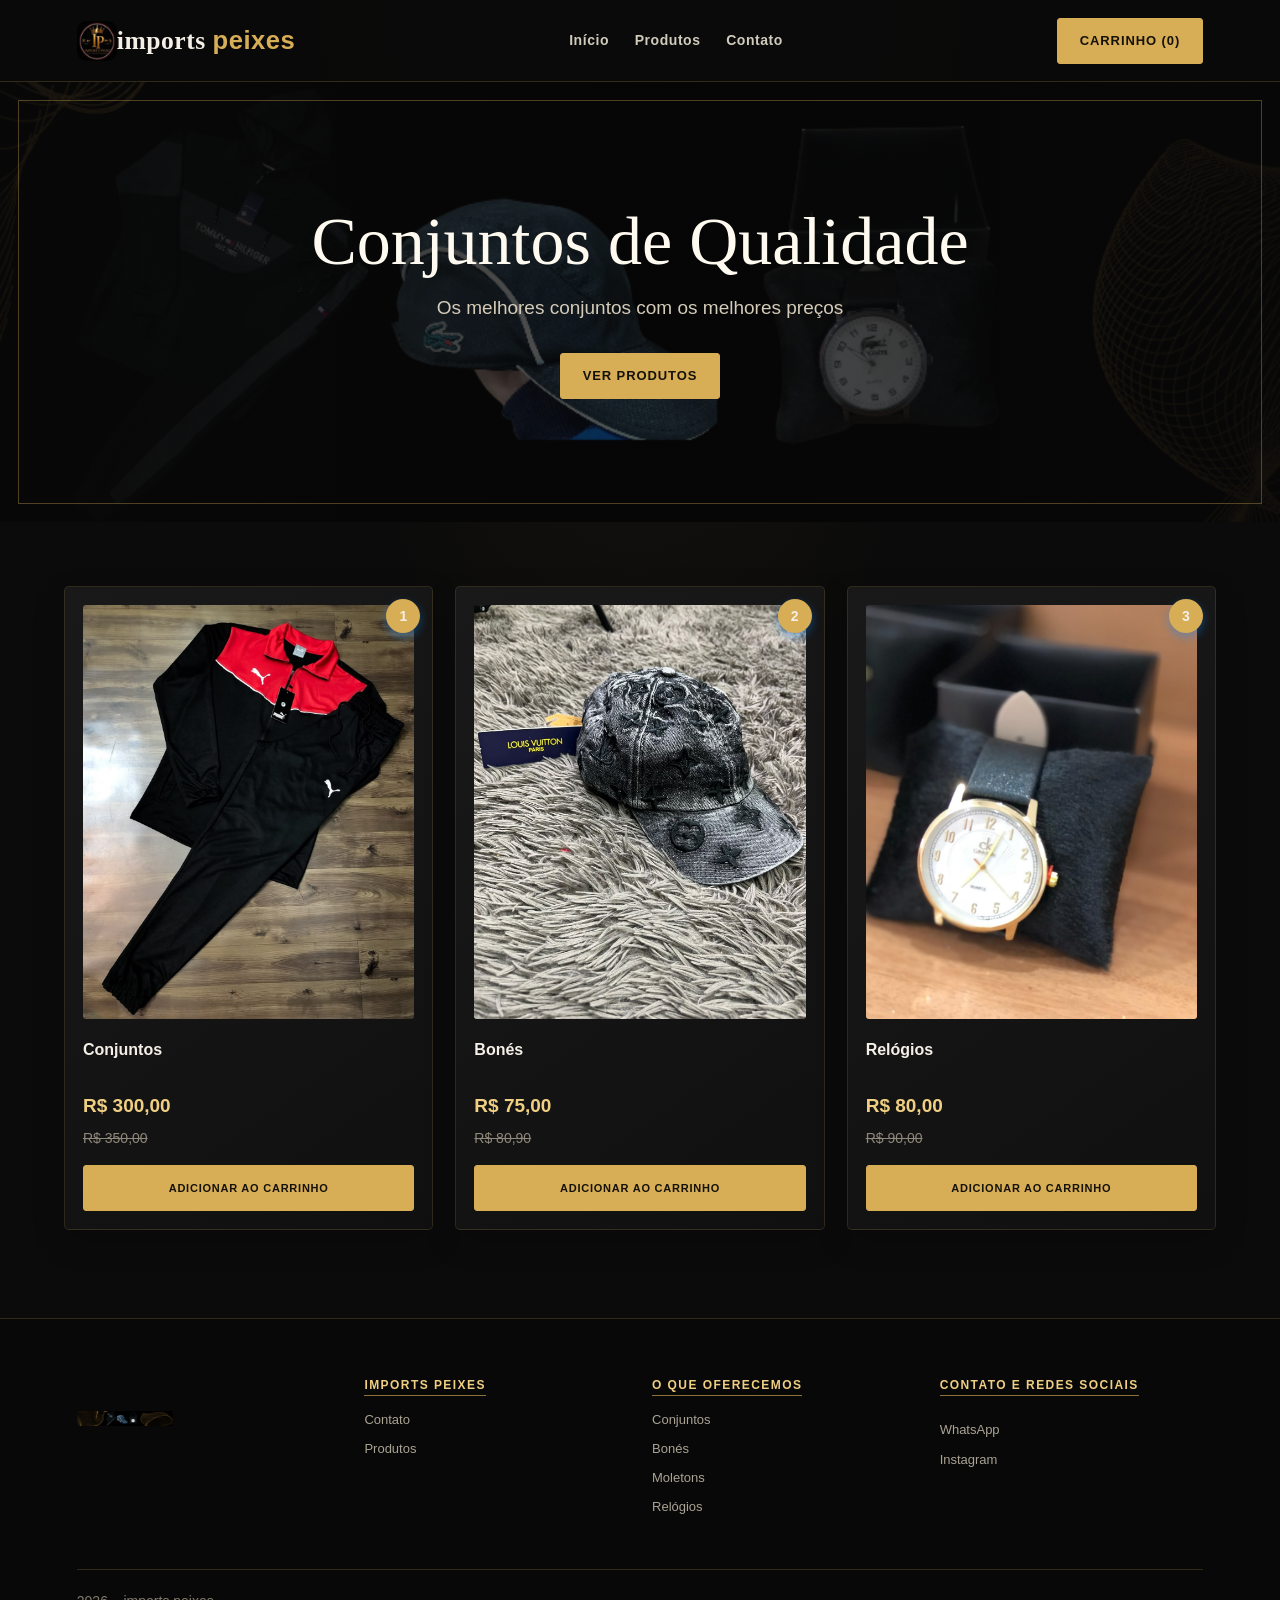
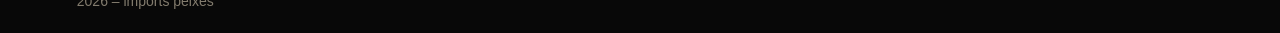
<file: index.html>
<!DOCTYPE html>
<html lang="pt-BR">
<head>
  <meta charset="UTF-8">
  <meta name="viewport" content="width=device-width, initial-scale=1.0">
  <title>Imports Peixes | Início</title>
  <link rel="icon" type="image/x-icon" href="favicon.ico">
  <link rel="stylesheet" href="style.css">
  </head>
<body>

  <!-- NAV -->
<header>
  <div class="logo-container">
    <img src="favicon.ico" alt="Logo imports peixes" class="logo">
    <h1>Imports <span>Peixes</span></h1>
  </div>

  <nav>
    <a href="#">Início</a>
    <a href="produtos.html">Produtos</a>
    <a href="contato.html">Contato</a>
  </nav>

  <button id="cart-btn" class="cart-btn">Carrinho (0)</button>
</header>

<!-- CART MODAL -->
<div id="cart-modal" class="cart-modal">
  <div class="cart-content">
    <span class="close">&times;</span>
    <h2>Carrinho de Compras</h2>
    <div id="cart-items"></div>
    <div id="cart-total">Total: R$ 0,00</div>
    <button id="checkout-btn" class="btn">Finalizar Compra</button>
  </div>
</div>

  <!-- HERO -->
  <section class="hero">
    <h2>Conjuntos de Qualidade</h2>
    <p>Os melhores conjuntos com os melhores preços</p>
   <a href="produtos.html">
  <button class="btn">Ver Produtos</button>
</a>
  </section>

  <!-- PRODUTOS -->
  <section class="products">

    <div class="card">
      <span class="card-number">1</span>
      <img src="imagens/conjunto (1).jpg" alt="Conjuntos">
      <h3>Conjuntos</h3>
      <p class="price">R$ 300,00</p>
      <p class="old-price">R$ 350,00</p>
      <button class="btn add-to-cart" data-id="1" data-name="Conjuntos Tommy" data-price="300.00" data-img="imagens/conjunto (1).jpg">Adicionar ao Carrinho</button>
    </div>

    <div class="card">
      <span class="card-number">2</span>
      <img src="imagens/bones (1).jpg" alt="Bonés">
      <h3>Bonés</h3>
      <p class="price">R$ 75,00</p>
      <p class="old-price">R$ 80,90</p>
      <button class="btn add-to-cart" data-id="2" data-name="Bonés" data-price="75.00" data-img="imagens/bones (1).jpg">Adicionar ao Carrinho</button>
    </div>

    <div class="card">
      <span class="card-number">3</span>
      <img src="imagens/relogio (1).jpg" alt="Relógios">
      <h3>Relógios</h3>
      <p class="price">R$ 80,00</p>
      <p class="old-price">R$ 90,00</p>
      <button class="btn add-to-cart" data-id="3" data-name="Relógios" data-price="80.00" data-img="imagens/relogio (1).jpg">Adicionar ao Carrinho</button>
    </div>

  </section>

  <!-- FOOTER -->
<footer class="footer">
  <div class="footer-container">
    <div class="footer-column">
      <img class="footer-logo" src="marth.jpg" alt="Logo Imports Peixes">
    </div>
    <div class="footer-column">
      <h4>imports peixes</h4>
      <ul>
        <li>Contato</li>
        <li>Produtos</li>
      </ul>
    </div>
    <div class="footer-column">
      <h4>O que oferecemos</h4>
      <ul>
        <li>Conjuntos</li>
        <li>Bonés</li>
        <li>Moletons</li>
        <li>Relógios</li>
      </ul>
    </div>
    <div class="footer-column">
      <h4>Contato e Redes Sociais</h4>
      <p></p>
      <p><a href="https://w.app/saxhlx" target="_blank" rel="noopener noreferrer">WhatsApp</a></p>
      <p><a href="https://www.instagram.com/importspeixe?utm_source=ig_web_button_share_sheet&amp;cplk=ZDNlZDc0MzIxNw==" target="_blank" rel="noopener noreferrer">Instagram</a></p>
    </div>
  </div>

  <div class="footer-bottom">

    <div class="copyright">
      <p>2026 – imports peixes</p>
    </div>
  </div>
</footer>

<script src="script.js"></script>
</body>
</html>
</file>
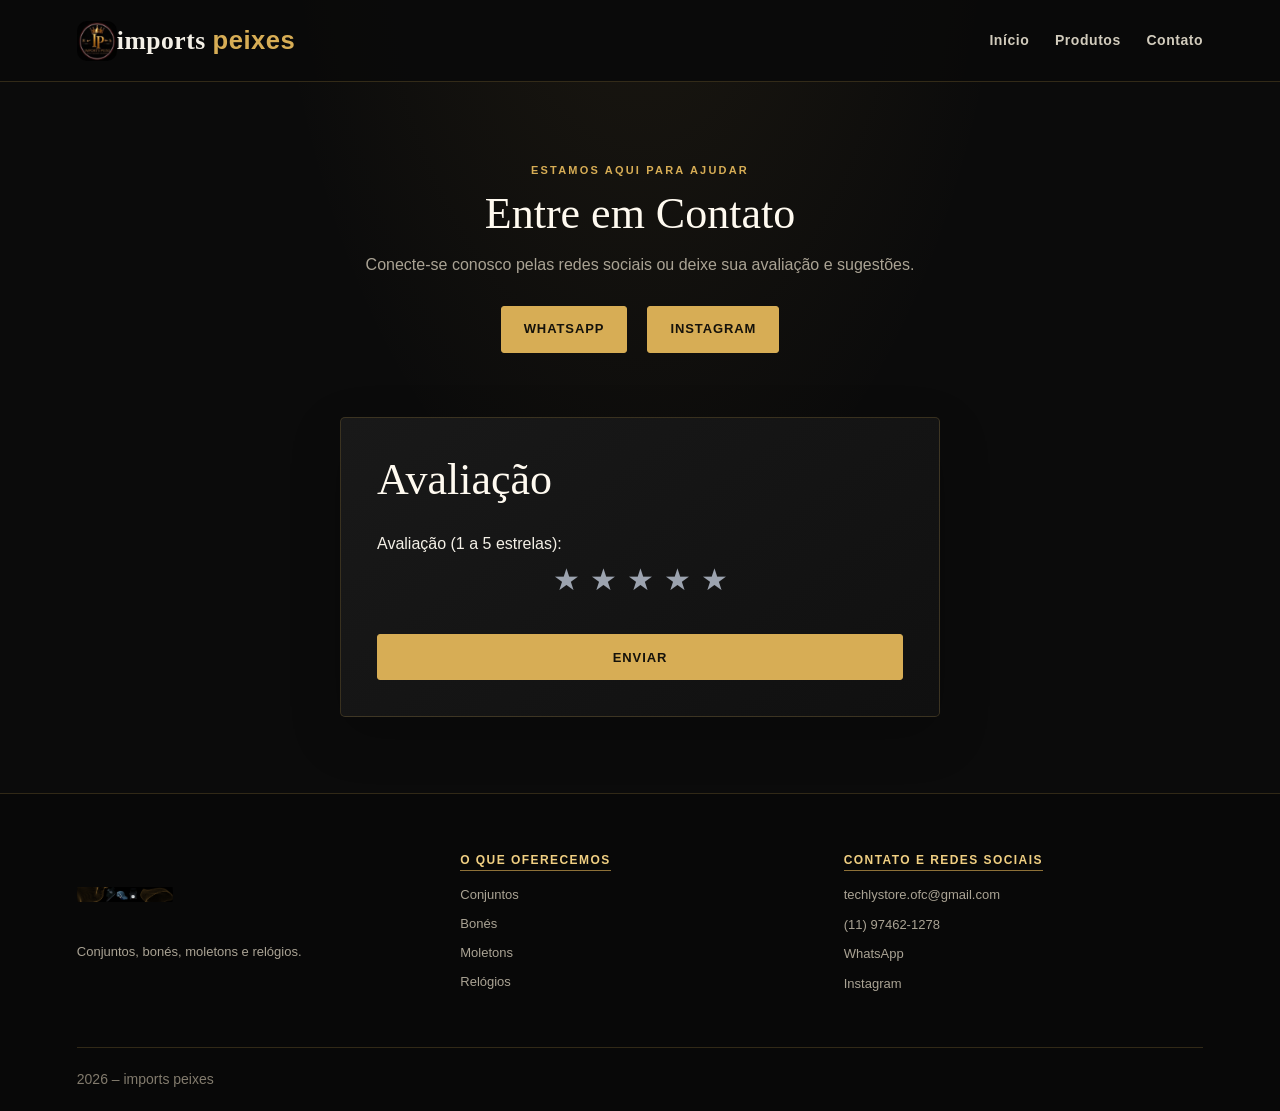
<file: contato.html>
<!DOCTYPE html>
<html lang="pt-BR">
<head>
  <meta charset="UTF-8">
  <meta name="viewport" content="width=device-width, initial-scale=1.0">
  <title>Contato - imports peixes</title>
  <link rel="icon" type="image/x-icon" href="favicon.ico">
  <link rel="stylesheet" href="style.css">
</head>

<body>

<!-- HEADER -->
<header>
  <div class="logo-container">
    <img src="favicon.ico" alt="Logo imports peixes" class="logo">
    <h1>imports <span>peixes</span></h1>
  </div>

  <nav>
    <a href="index.html">Início</a>
    <a href="produtos.html">Produtos</a>
    <a href="contato.html">Contato</a>
  </nav>
</header>

<!-- CONTATO -->
<section class="contact">
  <p class="eyebrow">ESTAMOS AQUI PARA AJUDAR</p>
  <h2>Entre em Contato</h2>
  <p>Conecte-se conosco pelas redes sociais ou deixe sua avaliação e sugestões.</p>

  <div class="contact-links">
    <a href="https://wa.me/5511958670509?text=%C3%B3la%2C%20gostaria%20de%20fazer%20um%20pedido!" target="_blank" rel="noopener noreferrer" class="btn">WhatsApp</a>
    <a href="https://www.instagram.com/importspeixe?utm_source=ig_web_button_share_sheet&amp;cplk=ZDNlZDc0MzIxNw==" target="_blank" rel="noopener noreferrer" class="btn">Instagram</a>
  </div>
</section>

<!-- AVALIAÇÃO -->
<section class="contact-form">
  <h2>Avaliação</h2>
  <form action="#" method="post">
    <div class="rating">
      <p id="rating-label">Avaliação (1 a 5 estrelas):</p>
      <div class="stars" role="radiogroup" aria-labelledby="rating-label">
        <input type="radio" id="star5" name="rating" value="5" aria-label="5 estrelas"><label for="star5">★</label>
        <input type="radio" id="star4" name="rating" value="4" aria-label="4 estrelas"><label for="star4">★</label>
        <input type="radio" id="star3" name="rating" value="3" aria-label="3 estrelas"><label for="star3">★</label>
        <input type="radio" id="star2" name="rating" value="2" aria-label="2 estrelas"><label for="star2">★</label>
        <input type="radio" id="star1" name="rating" value="1" aria-label="1 estrela" required><label for="star1">★</label>
      </div>
    </div>
    <button type="submit" class="btn">Enviar</button>
  </form>
</section>

<footer class="footer">
  <div class="footer-container">
    <div class="footer-column">
      <img class="footer-logo" src="marth.jpg" alt="Logo Imports Peixes">
      <p>Conjuntos, bonés, moletons e relógios.</p>
    </div>
    <div class="footer-column">
      <h4>O que oferecemos</h4>
      <ul>
        <li>Conjuntos</li>
        <li>Bonés</li>
        <li>Moletons</li>
        <li>Relógios</li>
      </ul>
    </div>
    <div class="footer-column">
      <h4>Contato e Redes Sociais</h4>
      <p>techlystore.ofc@gmail.com</p>
      <p>(11) 97462-1278</p>
      <p><a href="https://w.app/saxhlx" target="_blank" rel="noopener noreferrer">WhatsApp</a></p>
      <p><a href="https://www.instagram.com/importspeixe?utm_source=ig_web_button_share_sheet&amp;cplk=ZDNlZDc0MzIxNw==" target="_blank" rel="noopener noreferrer">Instagram</a></p>
    </div>
  </div>
  <div class="footer-bottom">
    <p>2026 – imports peixes</p>
  </div>
</footer>

<script src="script.js"></script>
</body>
</html>
</file>
<file: style.css>
:root {
      --primary: #0A84FF;
      --secondary: #0F172A;
      --base: #111827;
      --text: #F9FAFB;
      --accent: #22D3EE;
      --success: #10B981;
      --danger: #EF4444;
    }

    * {
      margin: 0;
      padding: 0;
      box-sizing: border-box;
      font-family: Arial, Helvetica, sans-serif;
    }

    body {
      background-color: var(--secondary);
      color: var(--text);
    }

    /* NAVBAR */
    header {
      background-color: var(--base);
      padding: 15px 40px;
      display: flex;
      justify-content: space-between;
      align-items: center;
      border-bottom: 1px solid #1f2937;
    }

    .logo-container {
  display: flex;
  align-items: center;
  gap: 10px;
}

.logo-container img {
  width: 40px;
  height: 40px;
  object-fit: contain;
  border-radius: 10px;
}

.logo-container h1 {
  color: var(--primary);
  font-size: 22px;
}

    header h1 {
      color: var(--primary);
    }

    nav a {
      color: var(--text);
      margin-left: 20px;
      text-decoration: none;
      transition: 0.3s;
    }

    nav a:hover {
      color: var(--accent);
    }

    /* HERO */
    .hero {
      text-align: center;
      padding: 80px 20px;
      background-image: linear-gradient(rgba(15, 23, 42, 0.55), rgba(15, 23, 42, 0.55)), url(marth.jpg);
      background-size: cover;
      background-position: center;
      color: white;
    }

    .hero h2 {
      font-size: 40px;
      margin-bottom: 15px;
    }

    .hero p {
      margin-bottom: 25px;
    }

    .btn {
      background: var(--base);
      color: var(--text);
      padding: 12px 25px;
      border: none;
      border-radius: 8px;
      cursor: pointer;
      transition: 0.3s;
      
    }

    .btn:hover {
      background: var(--accent);
      color: #000;
    }

    /* PRODUTOS */
    .products {
      padding: 40px;
      display: grid;
      grid-template-columns: repeat(auto-fit, minmax(260px, 1fr));
      gap: 24px;
      align-items: stretch;
    }

    .card {
      background-color: var(--base);
      padding: 20px;
      border-radius: 12px;
      transition: 0.3s;
      border: 1px solid #1f2937;
      display: flex;
      flex-direction: column;
      height: 100%;
      position: relative;
    }

    .card:hover {
      transform: translateY(-5px);
      border-color: var(--primary);
    }

    .card-number {
      position: absolute;
      top: 12px;
      right: 12px;
      width: 34px;
      height: 34px;
      display: flex;
      align-items: center;
      justify-content: center;
      border-radius: 50%;
      background: var(--primary);
      color: var(--text);
      font-weight: bold;
      font-size: 14px;
      box-shadow: 0 4px 10px rgba(10, 132, 255, 0.4);
    }

    .card img {
      width: 100%;
      height: 260px;
      object-fit: cover;
      border-radius: 8px;
      margin-bottom: 15px;
      display: block;
    }

    .card h3 {
      margin-bottom: 10px;
      min-height: 48px;
    }

    .card .btn {
      margin-top: auto;
      width: 100%;
    }

    .price {
      color: var(--success);
      margin-bottom: 10px;
    }

    .old-price {
      text-decoration: line-through;
      color: var(--danger);
      font-size: 14px;
    }

    /* FOOTER */
.footer {
  background-color: var(--base);
  padding: 40px 20px 20px;
  color: #ffffff;
}

.footer-container {
  display: flex;
  justify-content: space-between;
  flex-wrap: wrap;
  border-bottom: 1px solid #333;
  padding-bottom: 20px;
}

.footer-column {
  flex: 1;
  min-width: 200px;
  margin: 10px;
}

.footer-column h4 {
  margin-bottom: 10px;
  border-bottom: 2px solid white;
  display: inline-block;
}

.footer-column ul {
  list-style: none;
  padding: 0;
}

.footer-column li {
  margin-bottom: 8px;
  cursor: pointer;
}

.footer-column p {
  margin-bottom: 10px;
  line-height: 1.5;
}

.footer-bottom {
  display: flex;
  flex-wrap: wrap;
  justify-content: space-between;
  align-items: center;
  padding-top: 20px;
  font-size: 14px;
}

.recrutamento {
  flex: 2;
  color: white;
}

.recrutamento p {
  margin: 0;
  font-weight: bold;
}

/* CONTATO */
.contact {
  text-align: center;
  padding: 60px 20px;
  background-color: var(--secondary);
  color: var(--text);
}

.contact-links {
  margin-top: 40px;
  display: flex;
  justify-content: center;
  gap: 20px;
}

.contact-form {
  padding: 40px 20px;
  max-width: 600px;
  margin: 0 auto;
  background-color: var(--base);
  border-radius: 12px;
  margin-top: 20px;
}

.contact-form h2 {
  margin-bottom: 20px;
  color: var(--text);
}

.contact-form form {
  display: flex;
  flex-direction: column;
}

.rating {
  margin-bottom: 20px;
}

.rating label {
  display: block;
  margin-bottom: 10px;
  color: var(--text);
}

.stars {
  display: flex;
  flex-direction: row-reverse;
  justify-content: center;
  gap: 10px;
}

.stars input {
  position: absolute;
  width: 1px;
  height: 1px;
  margin: -1px;
  overflow: hidden;
  clip: rect(0, 0, 0, 0);
  clip-path: inset(50%);
  white-space: nowrap;
}

.stars label {
  font-size: 30px;
  cursor: pointer;
  color: #9ca3af;
  transition: color 0.2s;
}

.stars input:checked + label,
.stars input:checked ~ input + label,
.stars label:hover,
.stars label:hover ~ input + label {
  color: #facc15;
}

.stars input:focus-visible + label {
  outline: 2px solid #facc15;
  outline-offset: 3px;
  border-radius: 2px;
}

textarea {
  width: 100%;
  padding: 10px;
  border: 1px solid #1f2937;
  border-radius: 8px;
  background-color: var(--secondary);
  color: var(--text);
  box-sizing: border-box;
  resize: vertical;
}

/* CART */
.cart-btn {
  background: var(--primary);
  color: white;
  border: none;
  padding: 10px 15px;
  border-radius: 8px;
  cursor: pointer;
  margin-left: auto;
}

.cart-modal {
  display: none;
  position: fixed;
  z-index: 1000;
  left: 0;
  top: 0;
  width: 100%;
  height: 100%;
  background-color: rgba(0,0,0,0.5);
}

.cart-content {
  background-color: var(--base);
  margin: 10% auto;
  padding: 20px;
  border-radius: 12px;
  width: 80%;
  max-width: 600px;
  color: var(--text);
}

.close {
  float: right;
  font-size: 28px;
  cursor: pointer;
}

.cart-item {
  display: flex;
  align-items: center;
  margin-bottom: 10px;
  border-bottom: 1px solid #1f2937;
  padding-bottom: 10px;
}

.cart-item img {
  margin-right: 10px;
}

#cart-total {
  font-weight: bold;
  margin: 20px 0;
}

/* CHECKOUT */
.checkout {
  padding: 40px 20px;
  max-width: 800px;
  margin: 0 auto;
  background-color: var(--base);
  border-radius: 12px;
  margin-top: 20px;
  color: var(--text);
}

.checkout h2 {
  text-align: center;
  margin-bottom: 20px;
}

.checkout h3 {
  margin-top: 20px;
  margin-bottom: 10px;
}

.checkout input, .checkout select {
  width: 100%;
  padding: 10px;
  margin-bottom: 10px;
  border: 1px solid #1f2937;
  border-radius: 8px;
  background-color: var(--secondary);
  color: var(--text);
  box-sizing: border-box;
}

#checkout-items {
  margin-bottom: 20px;
}

.checkout-item {
  display: flex;
  align-items: center;
  margin-bottom: 10px;
}

.checkout-item img {
  width: 50px;
  margin-right: 10px;
}

#checkout-total {
  font-weight: bold;
  margin-bottom: 20px;
}

.pix-section {
  text-align: center;
  padding: 20px;
  background-color: #111827;
  border-radius: 12px;
  margin-top: 20px;
}

.pix-section h3 {
  margin-bottom: 15px;
}

.pix-code {
  display: inline-block;
  margin: 20px auto 0;
  padding: 12px;
  background-color: #fff;
  border-radius: 8px;
  line-height: 0;
}

.pix-code img,
.pix-code canvas {
  display: block;
  max-width: 100%;
  height: auto;
}

.pix-error {
  color: #fecaca;
}

.pix-copy-label {
  display: block;
  margin-top: 24px;
  font-weight: bold;
}

.pix-copy-code {
  display: block;
  width: 100%;
  min-height: 110px;
  margin: 10px 0;
  padding: 12px;
  border: 1px solid #9ca3af;
  border-radius: 8px;
  background: #fff;
  color: #111827;
  font: 14px/1.5 monospace;
  overflow-wrap: anywhere;
  resize: vertical;
}

.pix-copy-status {
  min-height: 1.5em;
}

.qr-separator {
  height: 20px;
}

.pix-info {
  margin-top: 10px;
  color: var(--text);
}

.hidden {
  display: none;
}

/* RESPONSIVIDADE */

/* Tablets */
@media (max-width: 768px) {
  header {
    padding: 10px 20px;
    flex-direction: column;
    gap: 10px;
  }

  nav {
    display: flex;
    flex-wrap: wrap;
    justify-content: center;
    gap: 15px;
  }

  nav a {
    margin-left: 0;
  }

  .hero {
    padding: 60px 20px;
  }

  .hero h2 {
    font-size: 32px;
  }

  .products {
    padding: 20px;
    grid-template-columns: repeat(auto-fit, minmax(200px, 1fr));
  }

  .footer-container {
    flex-direction: column;
    align-items: center;
  }

  .footer-column {
    text-align: center;
  }

  .contact-links {
    flex-direction: column;
    gap: 15px;
  }

  .contact-form {
    padding: 20px;
  }
}

/* Móveis */
@media (max-width: 480px) {
  header {
    padding: 10px 15px;
  }

  .logo-container h1 {
    font-size: 18px;
  }

  nav {
    flex-direction: column;
    align-items: center;
  }

  .hero {
    padding: 40px 15px;
  }

  .hero h2 {
    font-size: 28px;
  }

  .hero p {
    font-size: 16px;
  }

  .btn {
    padding: 10px 20px;
    font-size: 14px;
  }

  .products {
    padding: 15px;
    grid-template-columns: 1fr;
  }

  .card {
    padding: 15px;
  }

  .card img {
    width: 100%;
  }

  .footer {
    padding: 20px 15px 15px;
  }

  .footer-container {
    flex-direction: column;
  }

  .footer-bottom {
    flex-direction: column;
    text-align: center;
    gap: 10px;
  }

  .contact {
    padding: 40px 15px;
  }

  .contact-links {
    gap: 10px;
  }

  .contact-links .btn {
    width: 100%;
    max-width: 200px;
  }

  .contact-form {
    padding: 15px;
    margin: 20px 10px;
  }

  .stars {
    gap: 5px;
  }

  .stars label {
    font-size: 24px;
  }

  textarea {
    font-size: 14px;
  }

  .cart-content {
    width: 90%;
    margin: 20% auto;
  }

  .checkout {
    padding: 20px 15px;
    margin: 20px 10px;
  }
}

.recrutamento a {
  color: white;
  text-decoration: underline;
  font-weight: bold;
}

:root {
  color-scheme: dark;
  --primary: #d7ad55;
  --secondary: #0b0b0b;
  --base: #141414;
  --text: #f4f0e7;
  --accent: #f0cf82;
  --success: #e5c16e;
  --danger: #c68c67;
  --gold-muted: #8e7138;
  --line: rgba(215, 173, 85, 0.2);
}

html {
  scroll-behavior: smooth;
}

body {
  min-height: 100vh;
  background:
    radial-gradient(ellipse at 50% -20%, rgba(215, 173, 85, 0.09), transparent 42%),
    var(--secondary);
  color: var(--text);
  line-height: 1.6;
}

header {
  position: relative;
  z-index: 5;
  min-height: 82px;
  padding: 16px clamp(20px, 6vw, 88px);
  gap: 28px;
  background: rgba(10, 10, 10, 0.96);
  border-bottom: 1px solid var(--line);
}

.logo-container {
  gap: 0;
}

.logo-container h1 {
  color: var(--text);
  font-family: Georgia, 'Times New Roman', serif;
  font-size: clamp(21px, 2vw, 27px);
  font-weight: 700;
  letter-spacing: 0.02em;
  text-transform: lowercase;
}

.logo-container h1 span,
.footer-brand span {
  color: var(--primary);
}

nav {
  display: flex;
  align-items: center;
  gap: clamp(14px, 2vw, 28px);
}

nav a {
  position: relative;
  margin-left: 0;
  padding: 8px 0;
  color: #d1cbbc;
  font-size: 14px;
  font-weight: 600;
  letter-spacing: 0.04em;
  transition: color 180ms ease;
}

nav a::after {
  position: absolute;
  right: 0;
  bottom: 2px;
  left: 0;
  height: 1px;
  background: var(--primary);
  content: '';
  transform: scaleX(0);
  transform-origin: right;
  transition: transform 180ms ease;
}

nav a:hover,
nav a:focus-visible {
  color: var(--accent);
}

nav a:hover::after,
nav a:focus-visible::after {
  transform: scaleX(1);
  transform-origin: left;
}

.hero {
  position: relative;
  display: grid;
  min-height: 440px;
  place-content: center;
  justify-items: center;
  padding: 100px 24px;
  overflow: hidden;
  background:
    linear-gradient(90deg, rgba(8, 8, 8, 0.94), rgba(8, 8, 8, 0.68), rgba(8, 8, 8, 0.9)),
    url('marth.jpg') center 45% / cover;
  text-align: center;
  isolation: isolate;
}

.hero::after {
  position: absolute;
  z-index: -1;
  inset: 18px;
  border: 1px solid rgba(215, 173, 85, 0.35);
  content: '';
  pointer-events: none;
}

.hero h2 {
  max-width: 820px;
  margin-bottom: 14px;
  color: #fffaf0;
  font-family: Georgia, 'Times New Roman', serif;
  font-size: clamp(38px, 6vw, 68px);
  font-weight: 500;
  line-height: 1.08;
}

.hero p {
  margin-bottom: 30px;
  color: #d4cbb8;
  font-size: clamp(16px, 2vw, 19px);
}

.btn,
.cart-btn {
  display: inline-flex;
  min-height: 46px;
  align-items: center;
  justify-content: center;
  padding: 12px 22px;
  border: 1px solid var(--primary);
  border-radius: 3px;
  background: var(--primary);
  color: #15120b;
  font-size: 13px;
  font-weight: 700;
  letter-spacing: 0.07em;
  text-align: center;
  text-decoration: none;
  text-transform: uppercase;
  transition: background 180ms ease, color 180ms ease, transform 180ms ease;
}

.btn:hover,
.cart-btn:hover {
  transform: translateY(-2px);
  background: transparent;
  color: var(--accent);
}

.cart-btn {
  flex: 0 0 auto;
  margin-left: 0;
}

.products {
  width: min(100%, 1440px);
  margin: 0 auto;
  padding: 64px clamp(20px, 5vw, 72px) 88px;
  grid-template-columns: repeat(auto-fit, minmax(min(100%, 230px), 1fr));
  gap: 22px;
}

.page-intro {
  grid-column: 1 / -1;
  margin-bottom: 14px;
  text-align: center;
}

.eyebrow {
  margin-bottom: 8px;
  color: var(--primary);
  font-size: 11px;
  font-weight: 700;
  letter-spacing: 0.2em;
}

.page-intro h2,
.contact h2,
.contact-form h2,
.checkout h2 {
  color: #fffaf0;
  font-family: Georgia, 'Times New Roman', serif;
  font-size: clamp(30px, 4vw, 44px);
  font-weight: 500;
  line-height: 1.2;
}

.page-intro > p:last-child,
.contact > p:not(.eyebrow) {
  margin-top: 10px;
  color: #aaa394;
}

.category-title {
  grid-column: 1 / -1;
  margin: 28px 0 2px;
  padding-bottom: 10px;
  border-bottom: 1px solid rgba(215, 173, 85, 0.28);
  color: #f4f0e7;
  font-family: Georgia, 'Times New Roman', serif;
  font-size: clamp(22px, 3vw, 30px);
  font-weight: 500;
}

.card {
  display: flex;
  min-width: 0;
  flex-direction: column;
  padding: 18px;
  border: 1px solid rgba(215, 173, 85, 0.15);
  border-radius: 5px;
  background: linear-gradient(145deg, #191919, #101010);
  box-shadow: 0 12px 32px rgba(0, 0, 0, 0.2);
  transition: transform 200ms ease, border-color 200ms ease, box-shadow 200ms ease;
}

.card:hover {
  transform: translateY(-5px);
  border-color: rgba(215, 173, 85, 0.6);
  box-shadow: 0 18px 38px rgba(0, 0, 0, 0.32);
}

.card img {
  width: 100%;
  height: auto;
  aspect-ratio: 4 / 5;
  margin-bottom: 18px;
  border-radius: 3px;
  object-fit: cover;
  object-position: center 65%;
}

.card h3 {
  margin-bottom: 6px;
  color: #f4f0e7;
  font-size: 16px;
}

.price {
  margin-bottom: 5px;
  color: var(--accent);
  font-size: 19px;
  font-weight: 700;
}

.old-price {
  margin-bottom: 16px;
  color: #8f887b;
}

.card .btn {
  width: 100%;
  margin-top: auto;
  padding: 11px 12px;
  font-size: 11px;
}

.footer {
  padding: 42px clamp(20px, 6vw, 88px) 20px;
  border-top: 1px solid var(--line);
  background: #080808;
  color: #aaa394;
}

.footer-container {
  gap: 24px;
  border-bottom-color: var(--line);
}

.footer-column {
  margin: 10px 0 24px;
}

.footer-brand {
  color: var(--text);
  font-family: Georgia, 'Times New Roman', serif;
  font-size: 23px;
  font-weight: 700;
  text-transform: lowercase;
}

.footer-logo {
  display: block;
  width: 96px;
  height: 96px;
  object-fit: contain;
  border-radius: 50%;
}

.footer-column h4 {
  margin-bottom: 14px;
  border-bottom: 1px solid var(--gold-muted);
  color: var(--accent);
  font-size: 12px;
  letter-spacing: 0.12em;
  text-transform: uppercase;
}

.footer-column li,
.footer-column p {
  color: #aaa394;
  font-size: 13px;
}

.footer-column a {
  color: #aaa394;
  text-decoration: none;
}

.footer-bottom {
  color: #827b6d;
}

.contact {
  padding: 80px 20px 40px;
  background: transparent;
}

.contact h2 {
  margin-bottom: 12px;
}

.contact-links {
  margin-top: 28px;
}

.contact-form,
.checkout {
  border: 1px solid var(--line);
  border-radius: 5px;
  background: linear-gradient(145deg, #191919, #101010);
  box-shadow: 0 18px 50px rgba(0, 0, 0, 0.22);
}

.contact-form {
  margin: 24px auto 76px;
  padding: 36px;
}

.contact-form h2 {
  margin-bottom: 24px;
}

.checkout {
  margin: 48px auto;
  padding: clamp(22px, 4vw, 42px);
}

.checkout h2 {
  margin-bottom: 26px;
}

.checkout input,
.checkout select,
.contact-form textarea {
  border: 1px solid #38342b;
  border-radius: 3px;
  background: #0c0c0c;
  color: var(--text);
}

.checkout input:focus,
.checkout select:focus,
.contact-form textarea:focus,
.pix-copy-code:focus-visible {
  outline: 2px solid var(--primary);
  outline-offset: 2px;
}

.checkout-item {
  padding: 10px 0;
  border-bottom: 1px solid var(--line);
}

#checkout-total,
#cart-total {
  color: var(--accent);
  font-size: 18px;
}

.cart-content {
  border: 1px solid var(--line);
  border-radius: 5px;
  background: #141414;
  box-shadow: 0 24px 80px rgba(0, 0, 0, 0.5);
}

.close {
  color: var(--primary);
}

.close:hover {
  color: var(--accent);
}

.pix-section {
  border: 1px solid var(--line);
  background: #101010;
}

.pix-info strong {
  color: var(--accent);
}

.pix-copy-hint {
  color: #aaa394;
  font-size: 13px;
}

.pix-copy-code {
  border-color: var(--gold-muted);
}

.hidden {
  display: none !important;
}

@media (max-width: 768px) {
  header {
    flex-direction: row;
    flex-wrap: wrap;
    justify-content: center;
    padding: 16px 20px;
  }

  header nav {
    order: 3;
    width: 100%;
    justify-content: center;
  }

  header nav a {
    margin: 0;
  }

  .cart-btn {
    margin-left: auto;
  }

  .hero {
    min-height: 370px;
  }

  .products {
    padding-top: 44px;
    padding-bottom: 56px;
  }

  .card img {
    height: auto;
  }
}

@media (max-width: 480px) {
  header {
    gap: 12px;
  }

  header nav {
    flex-direction: row;
    flex-wrap: wrap;
    gap: 8px 18px;
  }

  header nav a {
    font-size: 12px;
  }

  .logo-container h1 {
    font-size: 21px;
  }

  .cart-btn {
    min-height: 40px;
    padding: 8px 12px;
    font-size: 10px;
  }

  .hero {
    min-height: 330px;
    padding: 68px 22px;
  }

  .hero::after {
    inset: 10px;
  }

  .products {
    grid-template-columns: repeat(2, minmax(0, 1fr));
    gap: 12px;
    padding: 34px 14px 48px;
  }

  .card {
    padding: 12px;
  }

  .card img {
    height: auto;
    margin-bottom: 12px;
  }

  .card h3 {
    font-size: 14px;
  }

  .price {
    font-size: 16px;
  }

  .card .btn {
    min-height: 42px;
    font-size: 9px;
  }

  .page-intro {
    margin-bottom: 8px;
  }

  .page-intro h2,
  .contact h2,
  .contact-form h2,
  .checkout h2 {
    font-size: 31px;
  }

  .contact-form {
    padding: 22px 18px;
  }

  .footer-container {
    align-items: flex-start;
  }

  .cart-content {
    width: calc(100% - 28px);
    margin: 18vh auto;
  }
}
</file>
